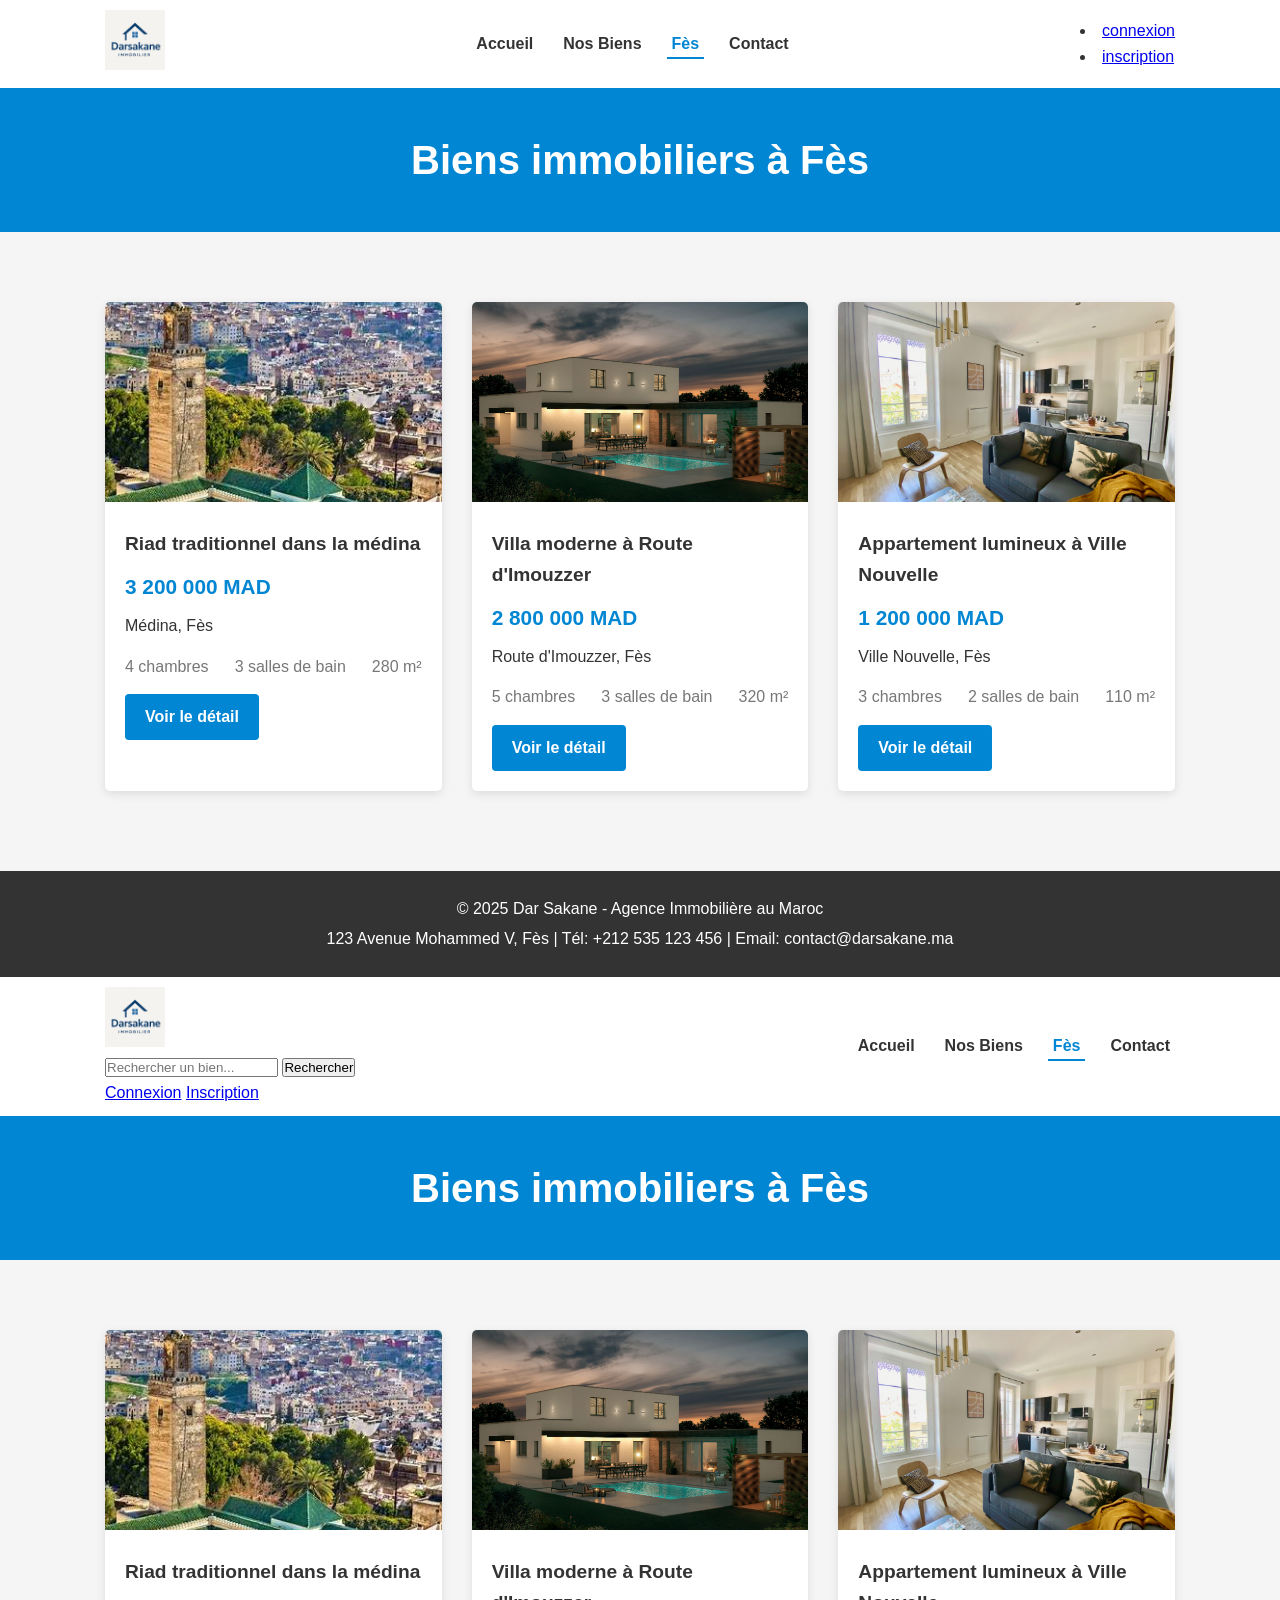
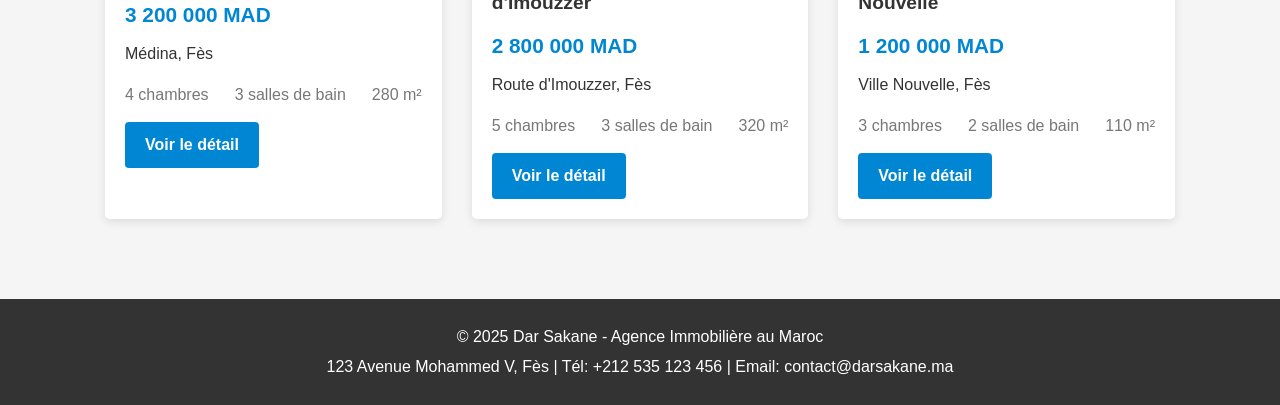
<file: index.html>
<!DOCTYPE html>
<html lang="fr">
<head>
    <meta charset="UTF-8">
    <meta name="viewport" content="width=device-width, initial-scale=1.0">
    <title>Biens immobiliers à Fès | Dar Sakane</title>
    <link rel="stylesheet" href="css/style.css">
</head>
<body>
    <!-- En-tête -->
    <header>
        <div class="container">
            <div class="logo">
                <a href="index.html">
                    <img src="images/logo/logo.png" alt="Dar Sakane Logo">
                </a>
            </div>
            <nav>
                <ul>
                    <li><a href="index.html">Accueil</a></li>
                    <li><a href="biens.html">Nos Biens</a></li>
                    <li><a href="fes.html" class="active">Fès</a></li>
                    <li><a href="contact.html">Contact</a></li>
        

                </ul>
            </nav>
        <nav>
            <li><a href="connexion.html">connexion</a></li>
            <li><a href="inscription.html">inscription</a></li>
        </nav>
        </div>
    </header>

    <!-- Titre de la page -->
    <section class="page-title">
        <div class="container">
            <h1>Biens immobiliers à Fès</h1>
        </div>
    </section>

    <!-- Biens à Fès -->
    <section class="properties">
        <div class="container">
            <div class="properties-grid">
                <!-- Bien 1 -->
                <div class="property-card">
                    <div class="property-image">
                        <img src="images/biens/fes/riad1.jpg" alt="Riad dans la médina de Fès">
                    </div>
                    <div class="property-details">
                        <h3>Riad traditionnel dans la médina</h3>
                        <p class="property-price">3 200 000 MAD</p>
                        <p>Médina, Fès</p>
                        <div class="property-features">
                            <span>4 chambres</span>
                            <span>3 salles de bain</span>
                            <span>280 m²</span>
                        </div>
                        <a href="#" class="btn">Voir le détail</a>
                    </div>
                </div>
                
                <!-- Bien 2 -->
                <div class="property-card">
                    <div class="property-image">
                        <img src="images/biens/fes/villa1.jpg" alt="Villa moderne à Fès">
                    </div>
                    <div class="property-details">
                        <h3>Villa moderne à Route d'Imouzzer</h3>
                        <p class="property-price">2 800 000 MAD</p>
                        <p>Route d'Imouzzer, Fès</p>
                        <div class="property-features">
                            <span>5 chambres</span>
                            <span>3 salles de bain</span>
                            <span>320 m²</span>
                        </div>
                        <a href="#" class="btn">Voir le détail</a>
                    </div>
                </div>
                
                <!-- Bien 3 -->
                <div class="property-card">
                    <div class="property-image">
                        <img src="images/biens/fes/appartement1.jpg" alt="Appartement à Fès">
                    </div>
                    <div class="property-details">
                        <h3>Appartement lumineux à Ville Nouvelle</h3>
                        <p class="property-price">1 200 000 MAD</p>
                        <p>Ville Nouvelle, Fès</p>
                        <div class="property-features">
                            <span>3 chambres</span>
                            <span>2 salles de bain</span>
                            <span>110 m²</span>
                        </div>
                        <a href="#" class="btn">Voir le détail</a>
                    </div>
                </div>
            </div>
        </div>
    </section>

    <!-- Pied de page -->
    <footer>
        <div class="container">
            <p>&copy; 2025 Dar Sakane - Agence Immobilière au Maroc</p>
            <p>123 Avenue Mohammed V, Fès | Tél: +212 535 123 456 | Email: contact@darsakane.ma</p>
        </div>
    </footer>
</body>
</html>
<!DOCTYPE html>
<html lang="fr">
<head>
    <meta charset="UTF-8">
    <meta name="viewport" content="width=device-width, initial-scale=1.0">
    <title>Biens immobiliers à Fès | Dar Sakane</title>
    <link rel="stylesheet" href="css/style.css">
</head>
<body>
    <!-- En-tête -->
    <header>
        <div class="container">
            <div class="header-top">
                <div class="logo">
                    <a href="index.html">
                        <img src="images/logo/logo.png" alt="Dar Sakane Logo">
                    </a>
                </div>
                
                <!-- Barre de recherche -->
                <div class="search-bar">
                    <form action="recherche.html" method="get">
                        <input type="text" name="q" placeholder="Rechercher un bien...">
                        <button type="submit" class="search-btn"><i class="fas fa-search"></i> Rechercher</button>
                    </form>
                </div>
                
                <!-- Boutons de connexion/inscription -->
                <div class="auth-buttons">
                    <a href="connexion.html" class="btn-login">Connexion</a>
                    <a href="inscription.html" class="btn-register">Inscription</a>
                </div>
            </div>
            
            <!-- Navigation principale -->
            <nav>
                <ul>
                    <li><a href="index.html">Accueil</a></li>
                    <li><a href="biens.html">Nos Biens</a></li>
                    <li><a href="fes.html" class="active">Fès</a></li>
                    <li><a href="contact.html">Contact</a></li>
                </ul>
            </nav>
        </div>
    </header>

    <!-- Titre de la page -->
    <section class="page-title">
        <div class="container">
            <h1>Biens immobiliers à Fès</h1>
        </div>
    </section>

    <!-- Biens à Fès -->
    <section class="properties">
        <div class="container">
            <div class="properties-grid">
                <!-- Bien 1 -->
                <div class="property-card">
                    <div class="property-image">
                        <img src="images/biens/fes/riad1.jpg" alt="Riad dans la médina de Fès">
                    </div>
                    <div class="property-details">
                        <h3>Riad traditionnel dans la médina</h3>
                        <p class="property-price">3 200 000 MAD</p>
                        <p>Médina, Fès</p>
                        <div class="property-features">
                            <span>4 chambres</span>
                            <span>3 salles de bain</span>
                            <span>280 m²</span>
                        </div>
                        <a href="#" class="btn">Voir le détail</a>
                    </div>
                </div>
                
                <!-- Bien 2 -->
                <div class="property-card">
                    <div class="property-image">
                        <img src="images/biens/fes/villa1.jpg" alt="Villa moderne à Fès">
                    </div>
                    <div class="property-details">
                        <h3>Villa moderne à Route d'Imouzzer</h3>
                        <p class="property-price">2 800 000 MAD</p>
                        <p>Route d'Imouzzer, Fès</p>
                        <div class="property-features">
                            <span>5 chambres</span>
                            <span>3 salles de bain</span>
                            <span>320 m²</span>
                        </div>
                        <a href="#" class="btn">Voir le détail</a>
                    </div>
                </div>
                
                <!-- Bien 3 -->
                <div class="property-card">
                    <div class="property-image">
                        <img src="images/biens/fes/appartement1.jpg" alt="Appartement à Fès">
                    </div>
                    <div class="property-details">
                        <h3>Appartement lumineux à Ville Nouvelle</h3>
                        <p class="property-price">1 200 000 MAD</p>
                        <p>Ville Nouvelle, Fès</p>
                        <div class="property-features">
                            <span>3 chambres</span>
                            <span>2 salles de bain</span>
                            <span>110 m²</span>
                        </div>
                        <a href="#" class="btn">Voir le détail</a>
                    </div>
                </div>
            </div>
        </div>
    </section>

    <!-- Pied de page -->
    <footer>
        <div class="container">
            <p>&copy; 2025 Dar Sakane - Agence Immobilière au Maroc</p>
            <p>123 Avenue Mohammed V, Fès | Tél: +212 535 123 456 | Email: contact@darsakane.ma</p>
        </div>
    </footer>
</body>
</html>
</file>
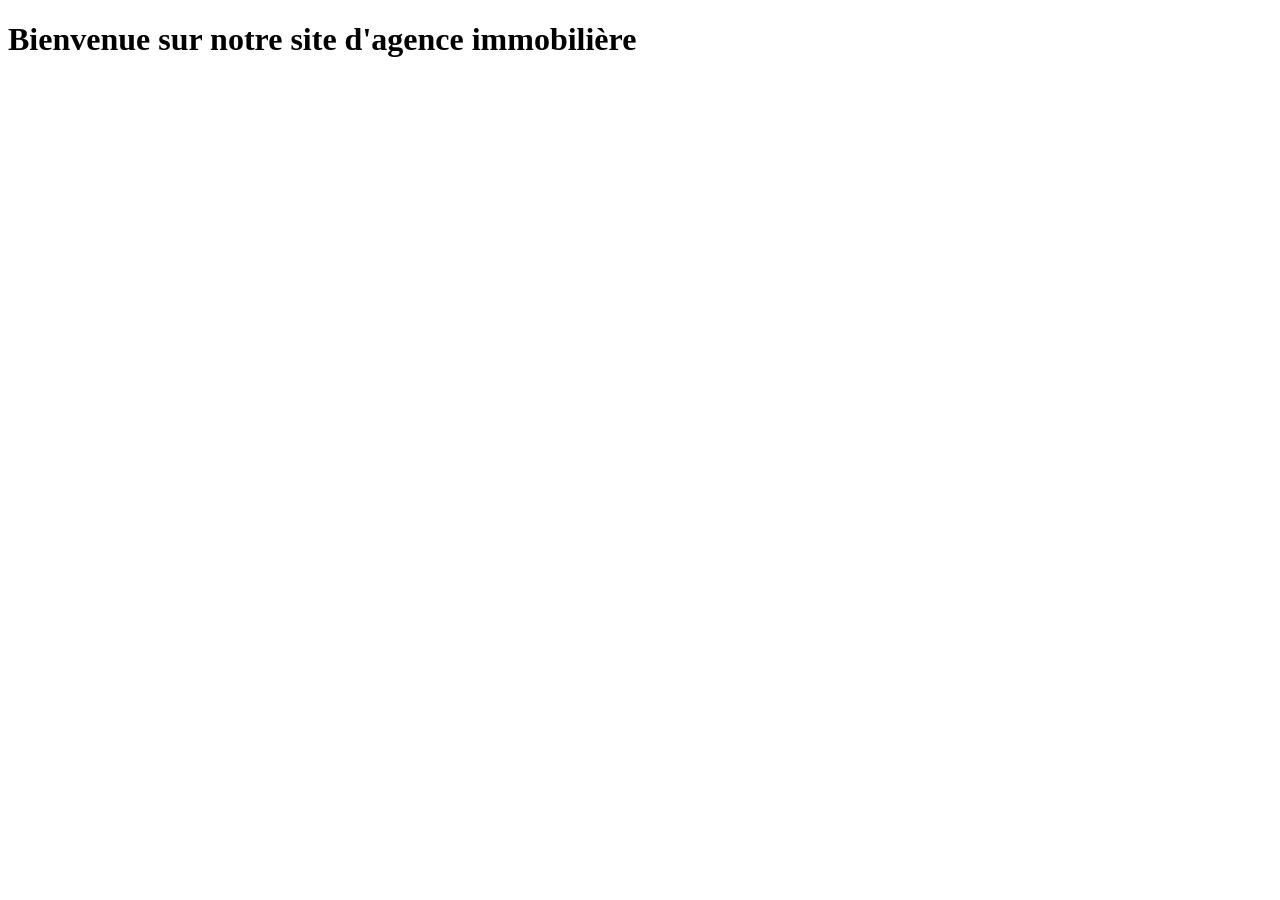
<file: a-propos.html>
<!-- index.html -->
<!DOCTYPE html>
<html>
<head>
  <meta charset="UTF-8">
  <title>Accueil - Agence Immobilière</title>
</head>
<body>
  <h1>Bienvenue sur notre site d'agence immobilière</h1>
</body>
</html>
</file>
<file: css/style.css>
/* Style de base */
* {
    margin: 0;
    padding: 0;
    box-sizing: border-box;
}

body {
    font-family: Arial, sans-serif;
    line-height: 1.6;
    color: #333;
    background-color: #f5f5f5;
}

.container {
    width: 90%;
    max-width: 1100px;
    margin: 0 auto;
    padding: 0 15px;
}

/* En-tête */
header {
    background-color: white;
    box-shadow: 0 2px 5px rgba(0, 0, 0, 0.1);
    padding: 10px 0;
}

header .container {
    display: flex;
    justify-content: space-between;
    align-items: center;
}

.logo img {
    max-height: 60px;
}

nav ul {
    display: flex;
    list-style: none;
}

nav ul li {
    margin-left: 20px;
}

nav ul li a {
    text-decoration: none;
    color: #333;
    font-weight: bold;
    padding: 5px;
}

nav ul li a.active {
    color: #0086d3;
    border-bottom: 2px solid #0086d3;
}

/* Titre de la page */
.page-title {
    background-color: #0086d3;
    color: white;
    padding: 40px 0;
    text-align: center;
    margin-bottom: 30px;
}

.page-title h1 {
    font-size: 2.5rem;
}

/* Biens immobiliers */
.properties {
    padding: 40px 0;
}

.properties-grid {
    display: grid;
    grid-template-columns: repeat(auto-fill, minmax(300px, 1fr));
    gap: 30px;
}

.property-card {
    background-color: white;
    border-radius: 5px;
    overflow: hidden;
    box-shadow: 0 3px 10px rgba(0, 0, 0, 0.1);
}

.property-image img {
    width: 100%;
    height: 200px;
    object-fit: cover;
}

.property-details {
    padding: 20px;
}

.property-details h3 {
    font-size: 1.2rem;
    margin-bottom: 10px;
}

.property-price {
    font-size: 1.3rem;
    font-weight: bold;
    color: #0086d3;
    margin-bottom: 10px;
}

.property-features {
    display: flex;
    justify-content: space-between;
    margin: 15px 0;
    color: #777;
}

.btn {
    display: inline-block;
    background-color: #0086d3;
    color: white;
    padding: 10px 20px;
    border-radius: 4px;
    text-decoration: none;
    font-weight: bold;
    text-align: center;
    transition: background-color 0.3s;
}

.btn:hover {
    background-color: #0086d3;
}

/* Pied de page */
footer {
    background-color: #333;
    color: white;
    text-align: center;
    padding: 20px 0;
    margin-top: 40px;
}

footer p {
    margin: 5px 0;
}

/* Responsive */
@media (max-width: 768px) {
    header .container {
        flex-direction: column;
    }
    
    nav {
        margin-top: 15px;
    }
    
    nav ul {
        flex-wrap: wrap;
        justify-content: center;
    }
    
    nav ul li {
        margin: 5px 10px;
    }
    
    .properties-grid {
        grid-template-columns: 1fr;
    }
}
</file>
